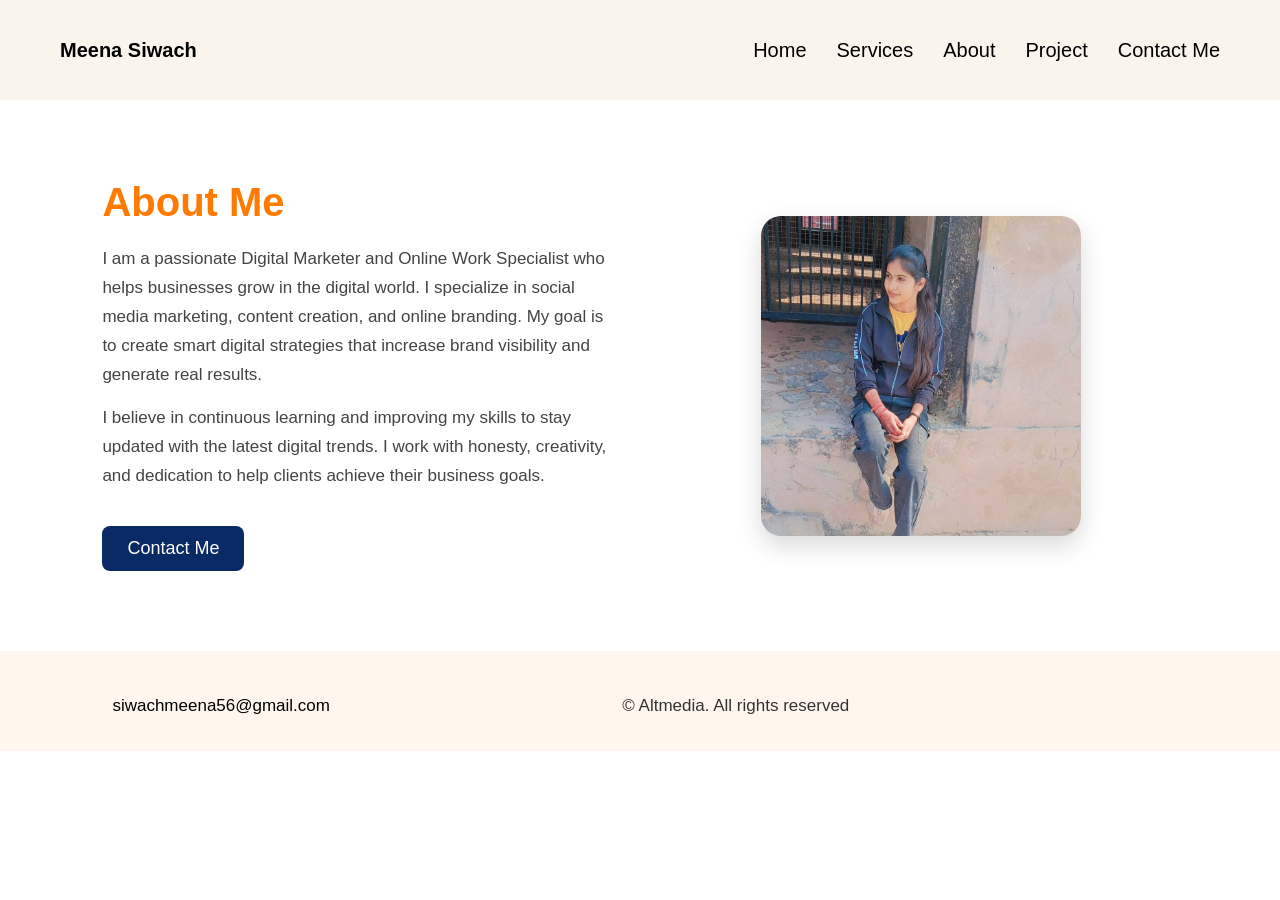
<file: pages/about/index.html>
<!DOCTYPE html>
<html lang="en">

<head>
    <meta charset="UTF-8">
    <meta name="viewport" content="width=device-width, initial-scale=1.0">
    <title>Document</title>
    <link rel="stylesheet" href="/asset/css/about/style.css">
</head>

<body>
    <header class="navbar">
        <div class="logo">
             Meena Siwach
        </div>

        <nav class="nav-links">
            <a href="/index.html">Home</a>
            <a href="/pages/services/index.html">Services</a>
            <a href="/pages/about/index.html">About</a>
            <a href="/pages/project/index.html">Project</a>
            <a href="/pages/contact/index.html">Contact Me</a>
        </nav>

        <div class="menu-icon">☰</div>
    </header>
    <section class="about-section">
        <div class="about-container">

            <div class="about-text">
                <h1>About Me</h1>

                <p>
                    I am a passionate Digital Marketer and Online Work Specialist who helps businesses grow in the
                    digital world.
                    I specialize in social media marketing, content creation, and online branding. My goal is to create
                    smart
                    digital strategies that increase brand visibility and generate real results.
                </p>

                <p>
                    I believe in continuous learning and improving my skills to stay updated with the latest digital
                    trends.
                    I work with honesty, creativity, and dedication to help clients achieve their business goals.
                </p>

                <button class="about-btn">Contact Me</button>
            </div>
            <div class="about-image">
                <img src="/asset/images/WhatsApp Image 2026-02-28 at 1.45.23 PM.jpeg" alt="My Photo">
            </div>
        </div>
    </section>
 <footer class="footer">
        <div class="footer-container">
            <div class="footer-left">
                <i class="fa-solid fa-envelope"></i>
                <span>siwachmeena56@gmail.com</span>
            </div>

            <div class="footer-center">
                © Altmedia. All rights reserved
            </div>

            <div class="footer-right">
                <a href="linkedin.com/in/meena-siwach-a394483b0"><i class="fa-brands fa-linkedin-in"></i></a>
                <a href="#"><i class="fa-brands fa-instagram"></i></a>
                <a href="#"><i class="fa-brands fa-whatsapp"></i></a>
            </div>

        </div>
    </footer>

</body>

</html>
</file>
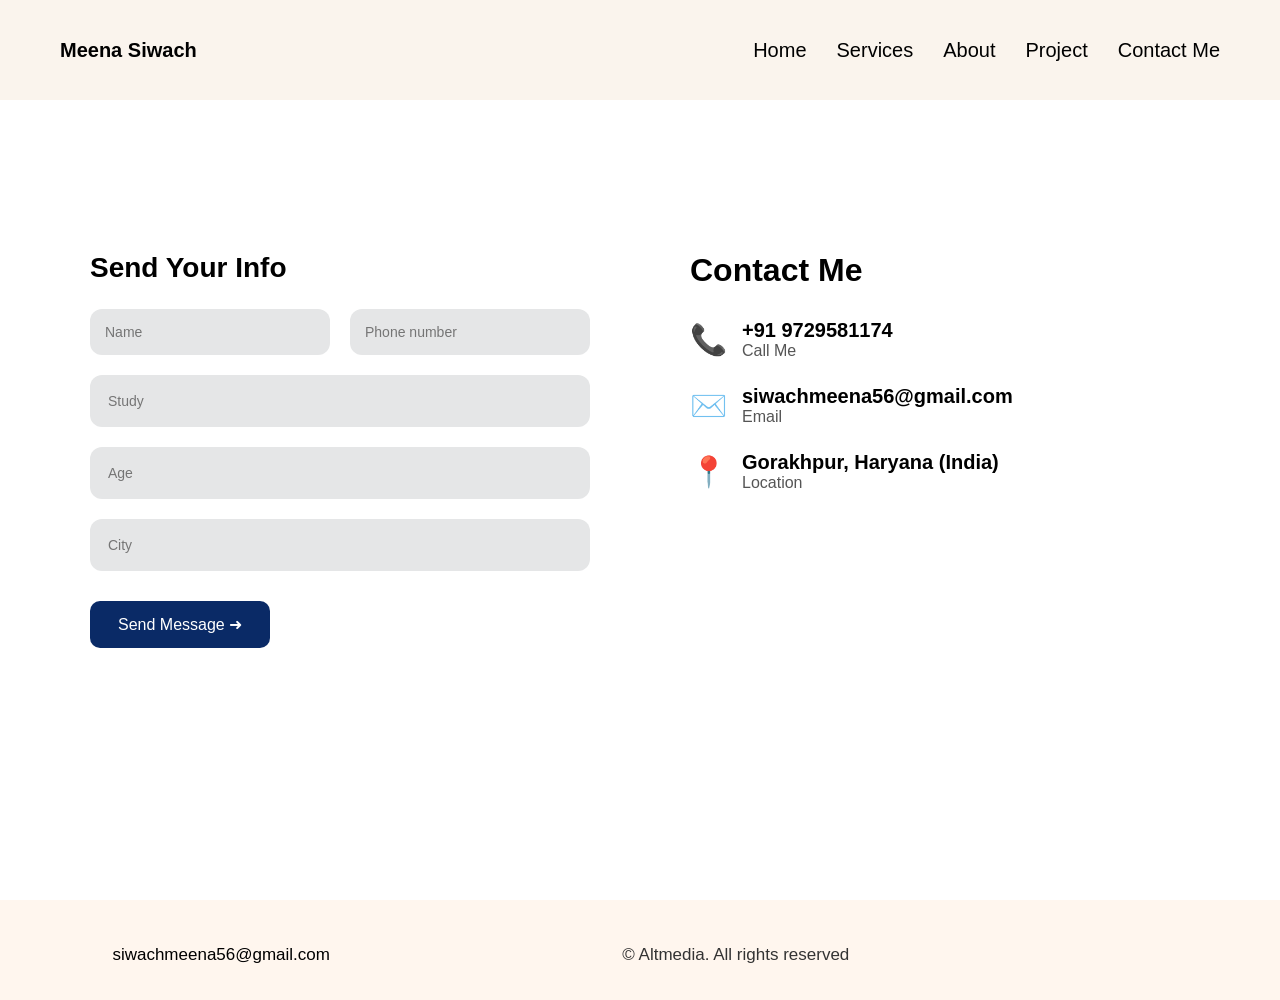
<file: pages/contact/index.html>
<!DOCTYPE html>
<html lang="en">

<head>
    <meta charset="UTF-8">
    <meta name="viewport" content="width=device-width, initial-scale=1.0">
    <title>Document</title>
    <link rel="stylesheet" href="/asset/css/contact/style.css">
</head>

<body>
    <header class="navbar">
        <div class="logo">
          Meena Siwach
        </div>

        <nav class="nav-links">
            <a href="/index.html">Home</a>
            <a href="/pages/services/index.html">Services</a>
            <a href="/pages/about/index.html">About</a>
            <a href="/pages/project/index.html">Project</a>
            <a href="/pages/contact/index.html">Contact Me</a>
        </nav>

        <div class="menu-icon">☰</div>
    </header>
    <section class="contact-section">

        <div class="contact-container">

            <!-- FORM -->
            <div class="contact-form">
                <h2>Send Your Info</h2>

                <div class="form-row">
                    <input type="text" placeholder="Name">
                    <input type="text" placeholder="Phone number">
                </div>

                <div class="form-full">
                    <input type="text" placeholder="Study">
                </div>

                <div class="form-full">
                    <input type="text" placeholder="Age">
                </div>

                <div class="form-full">
                    <input type="text" placeholder="City">
                </div>

                <button class="send-btn">Send Message ➜</button>
            </div>

            <!-- CONTACT INFO -->
            <div class="contact-info">
                <h2>Contact Me</h2>

                <div class="info-box">
                    <span>📞</span>
                    <div class="info-text">
                        <p>+91 9729581174</p>
                        <small>Call Me</small>
                    </div>
                </div>

                <div class="info-box">
                    <span>✉️</span>
                    <div class="info-text">
                        <p>siwachmeena56@gmail.com</p>
                        <small>Email</small>
                    </div>
                </div>

                <div class="info-box">
                    <span>📍</span>
                    <div class="info-text">
                        <p>Gorakhpur, Haryana (India)</p>
                        <small>Location</small>
                    </div>
                </div>
            </div>
        </div>
    </section>
     <footer class="footer">
        <div class="footer-container">
            <div class="footer-left">
                <i class="fa-solid fa-envelope"></i>
                <span>siwachmeena56@gmail.com</span>
            </div>

            <div class="footer-center">
                © Altmedia. All rights reserved
            </div>

            <div class="footer-right">
                <a href="linkedin.com/in/meena-siwach-a394483b0"><i class="fa-brands fa-linkedin-in"></i></a>
                <a href="#"><i class="fa-brands fa-instagram"></i></a>
                <a href="#"><i class="fa-brands fa-whatsapp"></i></a>
            </div>

        </div>
    </footer>
</body>

</html>
</file>
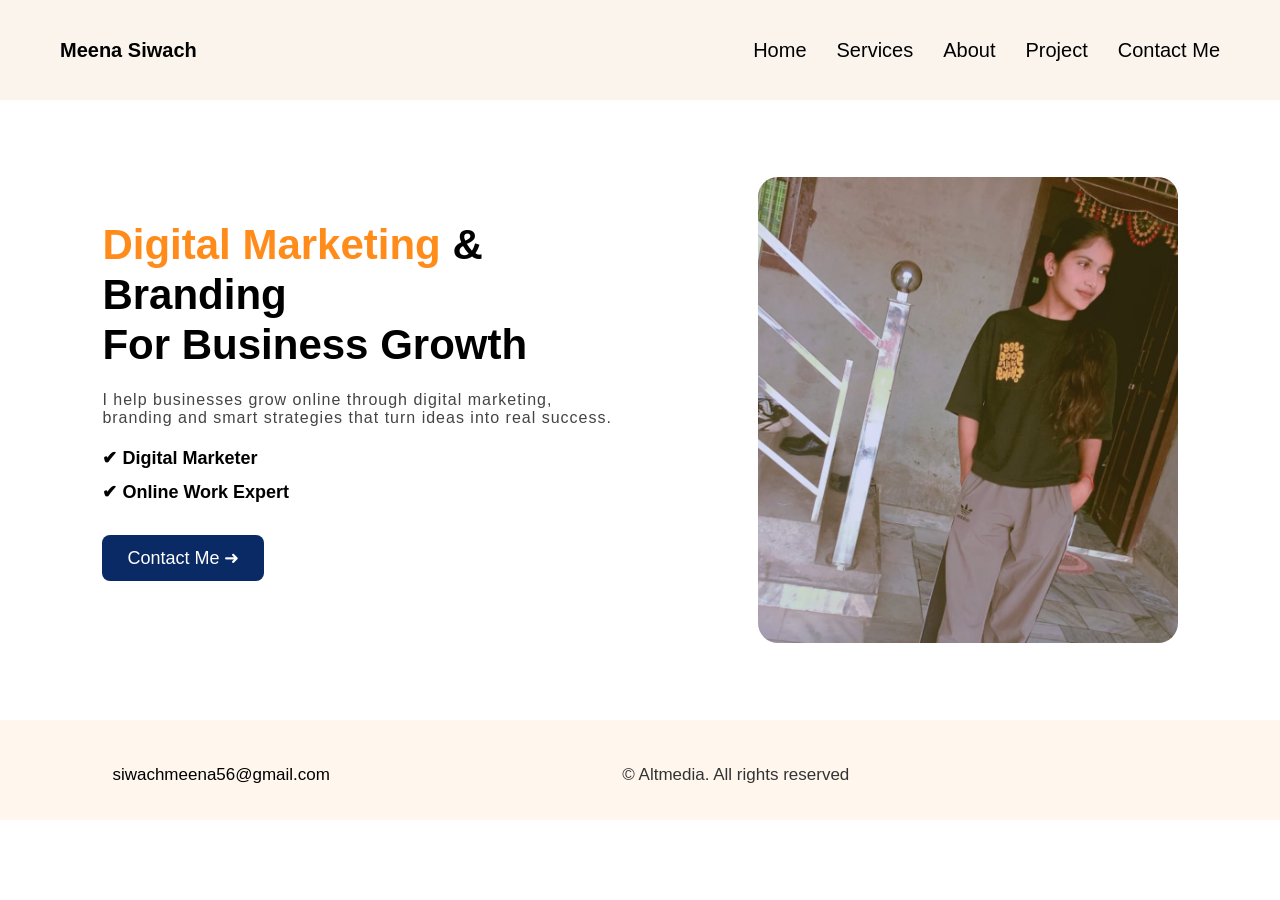
<file: pages/home/index.html>
<!DOCTYPE html>
<html lang="en">
<head>
    <meta charset="UTF-8">
    <meta name="viewport" content="width=device-width, initial-scale=1.0">
    <title>Document</title>
    <link rel="stylesheet" href="/asset/css/home/style.css">
</head>
<body>
     <header class="navbar">
        <div class="logo">
             Meena Siwach
        </div>

        <nav class="nav-links">
           <a href="/index.html">Home</a>
            <a href="/pages/services/index.html">Services</a>
            <a href="/pages/about/index.html">About</a>
            <a href="/pages/project/index.html">Project</a>
            <a href="/pages/contact/index.html">Contact Me</a>
        </nav>

        <div class="menu-icon">☰</div>
    </header>
    <section class="myye">
        <div class="my-content">
            <div class="my-text">
                <h1>
                    <span>Digital Marketing</span> & Branding <br>
                    For Business Growth
                </h1>
                <p class="description">
                    I help businesses grow online through digital marketing, branding and smart strategies that turn
                    ideas into real success.
                </p>
                <div class="checklist">
                    <div class="item">✔ Digital Marketer</div>
                    <div class="item">✔ Online Work Expert</div>
                </div>
                <button class="btn">Contact Me ➜</button>
                <div class="social">
                    <a href="#"><i class="fa-brands fa-instagram"></i></a>
                    <a href="#"><i class="fa-brands fa-whatsapp"></i></a>
                    <a href="#"><i class="fa-brands fa-linkedin-in"></i></a>
                </div>
            </div>
            <div class="meena-image">
                <img src="/asset/images/WhatsApp Image 2026-02-28 at 2.02.38 PM.jpeg" alt="Profile">
            </div>
        </div>
    </section>
     <footer class="footer">
        <div class="footer-container">
            <div class="footer-left">
                <i class="fa-solid fa-envelope"></i>
                <span>siwachmeena56@gmail.com</span>
            </div>

            <div class="footer-center">
                © Altmedia. All rights reserved
            </div>

            <div class="footer-right">
                <a href="linkedin.com/in/meena-siwach-a394483b0"><i class="fa-brands fa-linkedin-in"></i></a>
                <a href="#"><i class="fa-brands fa-instagram"></i></a>
                <a href="#"><i class="fa-brands fa-whatsapp"></i></a>
            </div>

        </div>
    </footer>
</body>
</html>
</file>
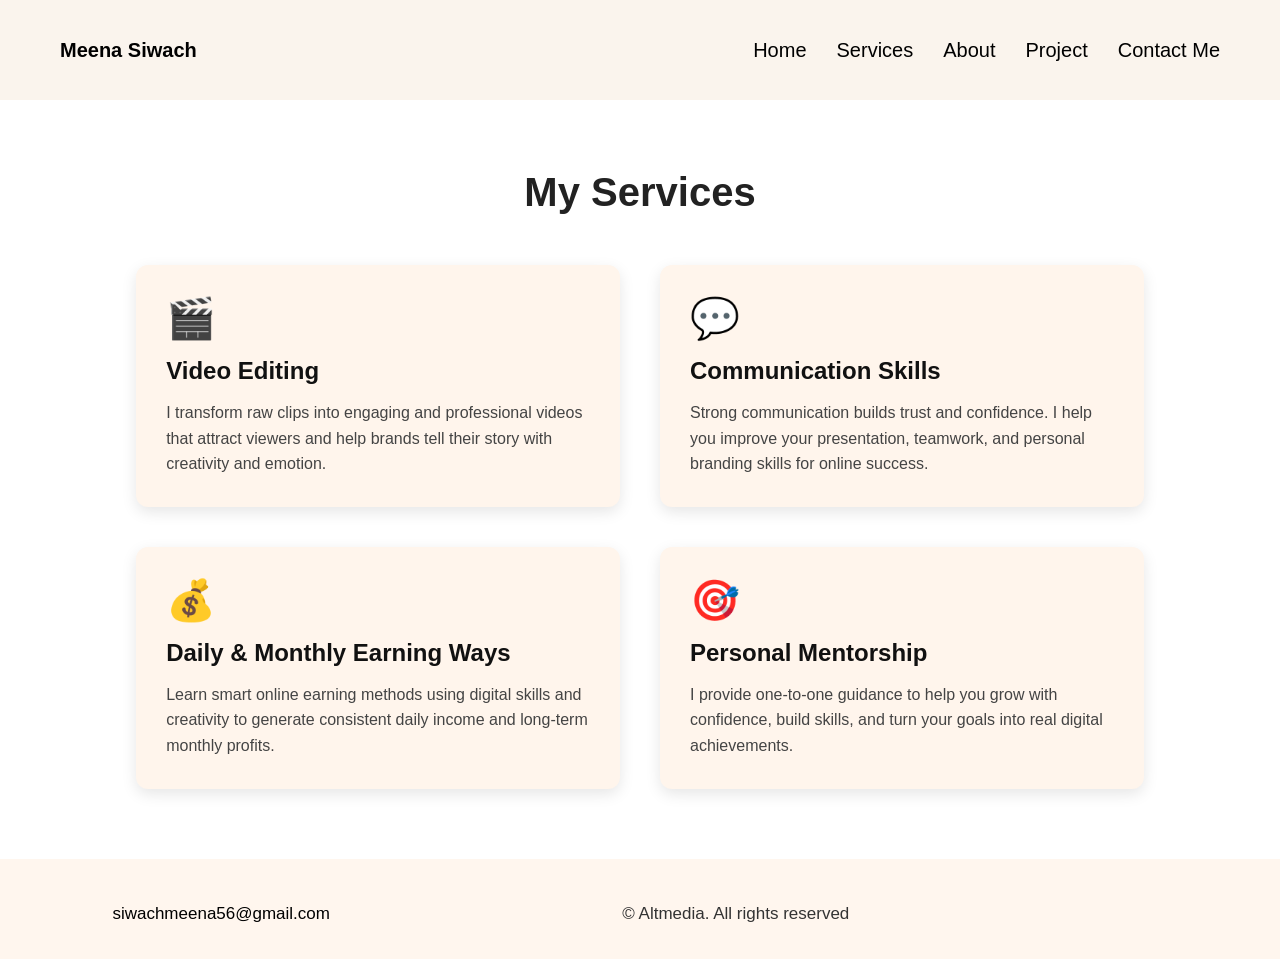
<file: pages/services/index.html>
<!DOCTYPE html>
<html lang="en">

<head>
    <meta charset="UTF-8">
    <meta name="viewport" content="width=device-width, initial-scale=1.0">
    <title>Document</title>
    <link rel="stylesheet" href="/asset/css/services/style.css">
</head>

<body>
    <header class="navbar">
        <div class="logo">
             Meena Siwach
        </div>

        <nav class="nav-links">
            <a href="/index.html">Home</a>
            <a href="/pages/services/index.html">Services</a>
            <a href="/pages/about/index.html">About</a>
            <a href="/pages/project/index.html">Project</a>
            <a href="/pages/contact/index.html">Contact Me</a>
        </nav>

        <div class="menu-icon">☰</div>
    </header>

    <section class="services-section">
        <h1 class="services-title">My Services</h1>

        <div class="services-container">

            <div class="service-box">
                <div class="icon">🎬</div>
                <h2>Video Editing</h2>
                <p>
                    I transform raw clips into engaging and professional videos that attract
                    viewers and help brands tell their story with creativity and emotion.
                </p>
            </div>

            <div class="service-box">
                <div class="icon">💬</div>
                <h2>Communication Skills</h2>
                <p>
                    Strong communication builds trust and confidence. I help you improve your
                    presentation, teamwork, and personal branding skills for online success.
                </p>
            </div>

            <div class="service-box">
                <div class="icon">💰</div>
                <h2>Daily & Monthly Earning Ways</h2>
                <p>
                    Learn smart online earning methods using digital skills and creativity to
                    generate consistent daily income and long-term monthly profits.
                </p>
            </div>

            <div class="service-box">
                <div class="icon">🎯</div>
                <h2>Personal Mentorship</h2>
                <p>
                    I provide one-to-one guidance to help you grow with confidence, build skills,
                    and turn your goals into real digital achievements.
                </p>
            </div>

        </div>
    </section>
     <footer class="footer">
        <div class="footer-container">
            <div class="footer-left">
                <i class="fa-solid fa-envelope"></i>
                <span>siwachmeena56@gmail.com</span>
            </div>

            <div class="footer-center">
                © Altmedia. All rights reserved
            </div>

            <div class="footer-right">
                <a href="linkedin.com/in/meena-siwach-a394483b0"><i class="fa-brands fa-linkedin-in"></i></a>
                <a href="#"><i class="fa-brands fa-instagram"></i></a>
                <a href="#"><i class="fa-brands fa-whatsapp"></i></a>
            </div>

        </div>
    </footer>
</body>

</html>
</file>
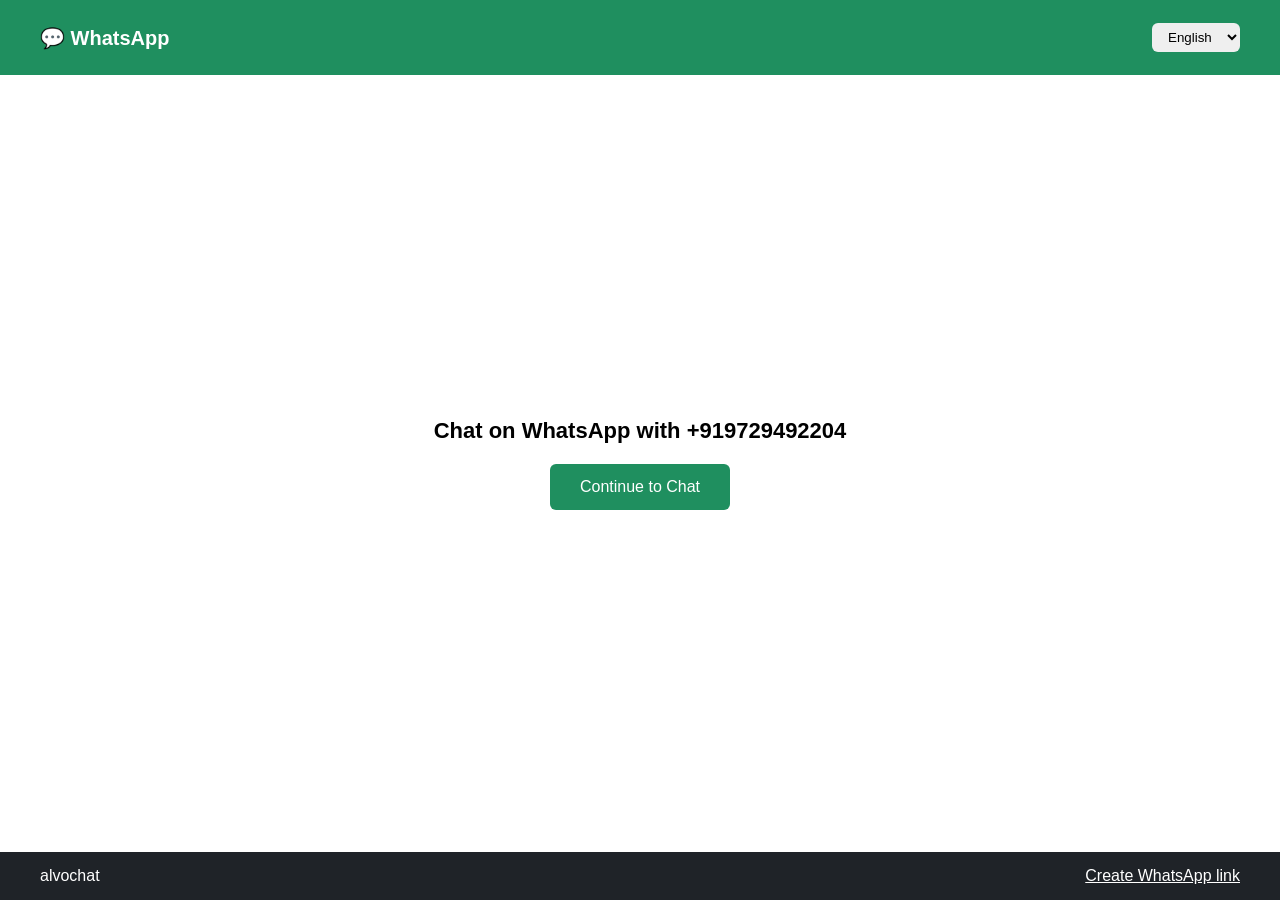
<file: pages/whatsapp page.html/index.html>
<!DOCTYPE html>
<html lang="en">

<head>
    <meta charset="UTF-8">
    <meta name="viewport" content="width=device-width, initial-scale=1.0">
    <title>Document</title>
    <link rel="stylesheet" href="/asset/css/whatsapp page.html/style.css">
</head>

<body>
    <div class="page-2">
        <div class="header-2">
            <div class="header-left-2">
                💬 WhatsApp
            </div>
            <div class="header-right-2">
                <select>
                    <option>English</option>
                    <option>Hindi</option>
                </select>
            </div>
        </div>

        <!-- MAIN CENTER -->
        <div class="main-2">
            <div class="content-2">
                <h2>Chat on WhatsApp with +919729492204</h2>
                <a href="https://wa.me/919729581174" target="_blank">
                    <button class="chat-btn-2">Continue to Chat</button>
                </a>
            </div>
        </div>

        <!-- FOOTER -->
        <div class="footer-2">
            <div>alvochat</div>
            <div><a href="#" style="color:white;">Create WhatsApp link</a></div>
        </div>

    </div>
</body>

</html>
</file>
<file: asset/css/about/style.css>
* {
    margin: 0;
    padding: 0;
    box-sizing: border-box;
    font-family: Arial, sans-serif;
}

.navbar {
    display: flex;
    justify-content: space-between;
    align-items: center;
    padding: 15px 60px;
    background: #faf4ed;
    height: 100px;
}

.logo {
    font-size: 20px;
    font-weight: bold;
}

.nav-links {
    display: flex;
    align-items: center;
    gap: 30px;
}

.nav-links a {
    text-decoration: none;
    color: #000;
    font-size: 20px;
}

.theme {
    font-size: 18px;
    cursor: pointer;
}

.menu-icon {
    display: none;
    font-size: 24px;
    cursor: pointer;
}

@media (max-width: 768px) {
    .nav-links {
        display: none;
    }

    .menu-icon {
        display: block;
    }
}
 
.about-section{
  padding:80px 8%;
  background:#fff;
}

.about-container{
  display:flex;
  align-items:center;
  justify-content:space-between;
  gap:50px;
  flex-wrap:wrap;
}

.about-text{
  flex:1;
  min-width:280px;
}

.about-text h1{
  font-size:40px;
  color:#ff7a00;
  margin-bottom:20px;
}

.about-text p{
  font-size:17px;
  line-height:1.7;
  color:#444;
  margin-bottom:15px;
}

.about-btn{
  margin-top:20px;
  padding:12px 25px;
  background:#0a2a66;
  color:#fff;
  border:none;
  border-radius:8px;
  font-size:18px;
  cursor:pointer;
}

.about-image{
  flex:1;
  display:flex;
  justify-content:center;
}

.about-image img{
  width:320px;
  height:320px;
  object-fit:cover;
  border-radius:20px;
  box-shadow:0 10px 25px rgba(0,0,0,0.15);
}

/* Mobile Responsive */
@media(max-width:768px){
  .about-container{
    flex-direction:column-reverse;
    text-align:center;
  }

  .about-text h1{
    font-size:32px;
  }

  .about-image img{
    width:260px;
    height:260px;
  }
}

@media(max-width:480px){
  .about-text p{
    font-size:15px;
  }

  .about-image img{
    width:230px;
    height:230px;
  }
}

.footer{
  background:#fff6ee;
     padding: 45px 8%;
    height: 100px;
}

.footer-container{
  display:flex;
  justify-content:space-between;
  align-items:center;
  flex-wrap:wrap;
  gap:15px;
}

/* Left */
.footer-left{
  display:flex;
  align-items:center;
  gap:10px;
  font-size:17px;
}

.footer-left i{
  color:#ff8c1a;
  font-size:18px;
}

/* Center */
.footer-center{
  font-size:17px;
  color:#333;
}

/* Right */
.footer-right{
  display:flex;
  gap:18px;
}

.footer-right a{
  color:#000;
  font-size:18px;
  transition:0.3s;
}

.footer-right a:hover{
  color:#ff8c1a;
}

/* Responsive */
@media(max-width:768px){
  .footer-container{
    flex-direction:column;
    text-align:center;
  }

  .footer-left,
  .footer-right{
    justify-content:center;
  }
}
</file>
<file: asset/css/contact/style.css>
* {
    margin: 0;
    padding: 0;
    box-sizing: border-box;
    font-family: Arial, sans-serif;
}

.navbar {
    display: flex;
    justify-content: space-between;
    align-items: center;
    padding: 15px 60px;
    background: #faf4ed;
    height: 100px;
    position: fixed;
    top: 0;
    z-index: 999;
    width: 100%;
}

.logo {
    font-size: 20px;
    font-weight: bold;
}

.nav-links {
    display: flex;
    align-items: center;
    gap: 30px;
}

.nav-links a {
    text-decoration: none;
    color: #000;
    font-size: 20px;
}

.theme {
    font-size: 18px;
    cursor: pointer;
}

.menu-icon {
    display: none;
    font-size: 24px;
    cursor: pointer;
}

@media (max-width: 768px) {
    .nav-links {
        display: none;
    }

    .menu-icon {
        display: block;
    }
}


.contact-section {
    min-height: 100vh;
    padding: 100px 5%;
    display: flex;
    justify-content: center;
    align-items: center;
}

.contact-container {
    display: flex;
    justify-content: center;
    align-items: flex-start;
    gap: 100px;
    width: 100%;
    max-width: 1100px;
}

.contact-form {
    flex: 1;
}

.contact-form h2 {
    font-size: 28px;
    margin-bottom: 25px;
}


.form-row {
    display: flex;
    gap: 20px;
    margin-bottom: 20px;
}

.form-row input {
    width: 100%;
    padding: 15px;
    border: none;
    border-radius: 12px;
    background: #e5e6e7;
    outline: none;
    font-size: 14px;
}

.form-full {
    margin-bottom: 20px;
}

.form-full input {
    width: 100%;
    padding: 18px;
    border: none;
    border-radius: 12px;
    background: #e5e6e7;
    outline: none;
    font-size: 14px;
}

/* Button */
.send-btn {
    margin-top: 10px;
    padding: 14px 28px;
    background: #0a2a66;
    color: white;
    border: none;
    border-radius: 10px;
    font-size: 16px;
    cursor: pointer;
}

/* RIGHT (Contact info) */
.contact-info {
    flex: 1;
}

.contact-info h2 {
    font-size: 32px;
    margin-bottom: 30px;
}

.info-box {
    display: flex;
    align-items: center;
    margin-bottom: 25px;
    gap: 15px;
}

.info-box span {
    font-size: 30px;
    color: #ff8c1a;
}

.info-text p {
    font-size: 20px;
    font-weight: 600;
}

.info-text small {
    color: #555;
    font-size: 16px;
}

/* Responsive */
@media(max-width:900px) {
    .contact-container {
        flex-direction: column;
        align-items: center;
    }

    .form-row {
        flex-direction: column;
    }

    .contact-form,
    .contact-info {
        width: 100%;
    }

    .contact-form h2,
    .contact-info h2 {
        text-align: center;
    }
}

.footer{
  background:#fff6ee;
     padding: 45px 8%;
    height: 100px;
}

.footer-container{
  display:flex;
  justify-content:space-between;
  align-items:center;
  flex-wrap:wrap;
  gap:15px;
}

/* Left */
.footer-left{
  display:flex;
  align-items:center;
  gap:10px;
  font-size:17px;
}

.footer-left i{
  color:#ff8c1a;
  font-size:18px;
}

/* Center */
.footer-center{
  font-size:17px;
  color:#333;
}

/* Right */
.footer-right{
  display:flex;
  gap:18px;
}

.footer-right a{
  color:#000;
  font-size:18px;
  transition:0.3s;
}

.footer-right a:hover{
  color:#ff8c1a;
}

/* Responsive */
@media(max-width:768px){
  .footer-container{
    flex-direction:column;
    text-align:center;
  }

  .footer-left,
  .footer-right{
    justify-content:center;
  }
}
</file>
<file: asset/css/home/style.css>
* {
    margin: 0;
    padding: 0;
    box-sizing: border-box;
    font-family: Arial, sans-serif;
}

.navbar {
    display: flex;
    justify-content: space-between;
    align-items: center;
    padding: 15px 60px;
    background: #faf4ed;
    height: 100px;
    position: fixed;
    top: 0;
    z-index: 999;
    width: 100%;
}

.logo {
    font-size: 20px;
    font-weight: bold;
}

.nav-links {
    display: flex;
    align-items: center;
    gap: 30px;
}

.nav-links a {
    text-decoration: none;
    color: #000;
    font-size: 20px;
}

.nav-links a:hover{
    color:#ff8c1a ;
}

.theme {
    font-size: 18px;
    cursor: pointer;
}

.menu-icon {
    display: none;
    font-size: 24px;
    cursor: pointer;
}

@media (max-width: 768px) {
    .nav-links {
        display: none;
    }

    .menu-icon {
        display: block;
    }
}

.myye {
    padding: 6vw 8%;
    margin-top: 100px;
}

.my-content {
    display: flex;
    justify-content: space-between;
    align-items: center;
    gap: 3rem;
    flex-wrap: wrap;
}

.my-text {
    flex: 1 1 320px;
    max-width: 520px;
}

.my-text h1 {
    font-size: clamp(26px, 4vw, 42px);
    line-height: 1.2;
}

.my-text h1 span {
    color: #ff8c1a;
}

.description {
    margin: 20px 0;
    color: #444;
    letter-spacing: 1px;
}

.checklist .item {
    margin: 12px 0;
    font-weight: 600;
    font-size: 18px;
}

.btn {
    margin-top: 20px;
    padding: 12px 25px;
    background: #0a2a66;
    color: #fff;
    border: none;
    border-radius: 8px;
    cursor: pointer;
    font-size: 18px;
}
.btn:hover{
    background:  #ff8c1a;
    color: white;
}

.social {
    margin-top: 20px;
    display: flex;
    gap: 25px;
    font-size: 28px;
      
}

.social a {
  transition:0.3s;
}

.meena-image {
    flex: 1 1 350px;
    max-width: 420px;
}

.meena-image img {
    width: 100%;
    aspect-ratio: 2.7 / 3;
    object-fit: cover;
    border-radius: 20px;
    display: block;
}


@media (max-width: 768px) {
    .my-content {
        flex-direction: column;
        text-align: center;
    }

    .social {
        justify-content: center;
    }

    .meena-image {
        max-width: 320px;
    }
}

@media (max-width: 480px) {
    .my-text h1 {
        font-size: 26px;
    }

    .meena-image {
        max-width: 320px;
    }

    .btn {
        font-size: 16px;
    }
}

.services-section {
    padding: 70px 8%;
}

.services-title {
    text-align: center;
    font-size: 40px;
    margin-bottom: 50px;
    color: #222;
}

.services-container {
    display: flex;
    flex-wrap: wrap;
    justify-content: center;
    gap: 40px;
}

.service-box {
    background: #fff5ec;
    width: 45%;
    padding: 30px;
    border-radius: 12px;
    box-shadow: 0 5px 15px rgba(0, 0, 0, 0.1);
    transition: 0.3s;
}

.service-box:hover {
    transform: translateY(-5px);
}

.service-box .icon {
    font-size: 40px;
    margin-bottom: 15px;
}

.service-box h2 {
    font-size: 24px;
    margin-bottom: 15px;
    color: #111;
}

.service-box p {
    font-size: 16px;
    line-height: 1.6;
    color: #444;
}

/* Tablet */
@media(max-width:900px) {
    .service-box {
        width: 100%;
    }
}

/* Mobile */
@media(max-width:500px) {
    .services-title {
        font-size: 30px;
    }

    .service-box {
        padding: 20px;
    }

    .service-box h2 {
        font-size: 20px;
    }

    .service-box p {
        font-size: 15px;
    }
}

.about-section {
    padding: 80px 8%;
    background: #fff;
    height: 600px;
}

.about-container {
    display: flex;
    align-items: center;
    justify-content: space-between;
    gap: 50px;
    flex-wrap: wrap;
}

.about-text {
    flex: 1;
    min-width: 280px;
}

.about-text h1 {
    font-size: 40px;
    color: #ff7a00;
    margin-bottom: 20px;
}

.about-text p {
    font-size: 17px;
    line-height: 1.7;
    color: #444;
    margin-bottom: 15px;
}

.about-btn {
    margin-top: 20px;
    padding: 12px 25px;
    background: #0a2a66;
    color: #fff;
    border: none;
    border-radius: 8px;
    font-size: 18px;
    cursor: pointer;
}

.about-image {
    flex: 1;
    display: flex;
    justify-content: center;
}

.about-image img {
    width: 320px;
    height: 320px;
    object-fit: cover;
    border-radius: 20px;
    box-shadow: 0 10px 25px rgba(0, 0, 0, 0.15);
}

/* Mobile Responsive */
@media(max-width:768px) {
    .about-container {
        flex-direction: column-reverse;
        text-align: center;
    }

    .about-text h1 {
        font-size: 32px;
    }

    .about-image img {
        width: 260px;
        height: 260px;
    }
}

@media(max-width:480px) {
    .about-text p {
        font-size: 15px;
    }

    .about-image img {
        width: 230px;
        height: 230px;
    }
}

.projects-section {
    padding: 70px 8%;
}

/* Heading */
.projects-title {
    text-align: center;
    font-size: 40px;
    margin-bottom: 10px;
}

.projects-subtitle {
    text-align: center;
    color: #555;
    margin-bottom: 50px;
}

.projects-container {
    display: flex;
    flex-wrap: wrap;
    justify-content: center;
    gap: 30px;
}

.project-card {
    background: #fff5ec;
    width: 30%;
    border-radius: 15px;
    overflow: hidden;
    box-shadow: 0 5px 15px rgba(0, 0, 0, 0.1);
    transition: 0.3s;
}

.project-card:hover {
    transform: translateY(-5px);
}

.project-card img {
    width: 100%;
    height: 200px;
    object-fit: cover;
}

.project-content {
    padding: 20px;
}

.project-content h2 {
    font-size: 20px;
    margin-bottom: 10px;
}

.project-content p {
    font-size: 14px;
    line-height: 1.6;
    margin-bottom: 15px;
    color: #444;
}

.project-content a {
    text-decoration: none;
    background: #0a2a66;
    color: white;
    padding: 10px 20px;
    border-radius: 6px;
    display: inline-block;
}

@media(max-width:900px) {
    .project-card {
        width: 45%;
    }
}

@media(max-width:500px) {
    .projects-title {
        font-size: 30px;
    }

    .projects-section {
        margin-top: 200px;
    }

    .project-card {
        width: 100%;
    }

    .project-card img {
        height: 180px;
    }
}

.contact-section {
    min-height: 100vh;
    padding: 100px 5%;
    display: flex;
    justify-content: center;
    align-items: center;
}

.contact-container {
    display: flex;
    justify-content: center;
    align-items: flex-start;
    gap: 100px;
    width: 100%;
    max-width: 1100px;
}

.contact-form {
    flex: 1;
}

.contact-form h2 {
    font-size: 28px;
    margin-bottom: 25px;
}


.form-row {
    display: flex;
    gap: 20px;
    margin-bottom: 20px;
}

.form-row input {
    width: 100%;
    padding: 15px;
    border: none;
    border-radius: 12px;
    background: #e5e6e7;
    outline: none;
    font-size: 14px;
}

.form-full {
    margin-bottom: 20px;
}

.form-full input {
    width: 100%;
    padding: 18px;
    border: none;
    border-radius: 12px;
    background: #e5e6e7;
    outline: none;
    font-size: 14px;
}

/* Button */
.send-btn {
    margin-top: 10px;
    padding: 14px 28px;
    background: #0a2a66;
    color: white;
    border: none;
    border-radius: 10px;
    font-size: 16px;
    cursor: pointer;
}

/* RIGHT (Contact info) */
.contact-info {
    flex: 1;
}

.contact-info h2 {
    font-size: 32px;
    margin-bottom: 30px;
}

.info-box {
    display: flex;
    align-items: center;
    margin-bottom: 25px;
    gap: 15px;
}

.info-box span {
    font-size: 30px;
    color: #ff8c1a;
}

.info-text p {
    font-size: 20px;
    font-weight: 600;
}

.info-text small {
    color: #555;
    font-size: 16px;
}

/* Responsive */
@media(max-width:900px) {
    .contact-container {
        flex-direction: column;
        align-items: center;
    }

    .form-row {
        flex-direction: column;
    }

    .contact-form,
    .contact-info {
        width: 100%;
    }

    .contact-form h2,
    .contact-info h2 {
        text-align: center;
    }
}

.footer{
  background:#fff6ee;
     padding: 45px 8%;
    height: 100px;
}

.footer-container{
  display:flex;
  justify-content:space-between;
  align-items:center;
  flex-wrap:wrap;
  gap:15px;
}

/* Left */
.footer-left{
  display:flex;
  align-items:center;
  gap:10px;
  font-size:17px;
}

.footer-left i{
  color:#ff8c1a;
  font-size:18px;
}

/* Center */
.footer-center{
  font-size:17px;
  color:#333;
}

/* Right */
.footer-right{
  display:flex;
  gap:18px;
}

.footer-right a{
  color:#000;
  font-size:18px;
  transition:0.3s;
}

.footer-right a:hover{
  color:#ff8c1a;
}

/* Responsive */
@media(max-width:768px){
  .footer-container{
    flex-direction:column;
    text-align:center;
  }

  .footer-left,
  .footer-right{
    justify-content:center;
  }
}
</file>
<file: asset/css/services/style.css>
* {
    margin: 0;
    padding: 0;
    box-sizing: border-box;
    font-family: Arial, sans-serif;
}

.navbar {
    display: flex;
    justify-content: space-between;
    align-items: center;
    padding: 15px 60px;
    background: #faf4ed;
    height: 100px;
    position: sticky;
}

.logo {
    font-size: 20px;
    font-weight: bold;
}

.nav-links {
    display: flex;
    align-items: center;
    gap: 30px;
}

.nav-links a {
    text-decoration: none;
    color: #000;
    font-size: 20px;
}

.theme {
    font-size: 18px;
    cursor: pointer;
}

.menu-icon {
    display: none;
    font-size: 24px;
    cursor: pointer;
}

@media (max-width: 768px) {
    .nav-links {
        display: none;
    }

    .menu-icon {
        display: block;
    }
}

.services-section{
  padding:70px 8%;
}

.services-title{
  text-align:center;
  font-size:40px;
  margin-bottom:50px;
  color:#222;
}

.services-container{
  display:flex;
  flex-wrap:wrap;
  justify-content:center;
  gap:40px;
}

.service-box{
  background:#fff5ec;
  width:45%;
  padding:30px;
  border-radius:12px;
  box-shadow:0 5px 15px rgba(0,0,0,0.1);
  transition:0.3s;
}

.service-box:hover{
  transform:translateY(-5px);
}

.service-box .icon{
  font-size:40px;
  margin-bottom:15px;
}

.service-box h2{
  font-size:24px;
  margin-bottom:15px;
  color:#111;
}

.service-box p{
  font-size:16px;
  line-height:1.6;
  color:#444;
}

/* Tablet */
@media(max-width:900px){
  .service-box{
    width:100%;
  }
}

/* Mobile */
@media(max-width:500px){
  .services-title{
    font-size:30px;
  }

  .service-box{
    padding:20px;
  }

  .service-box h2{
    font-size:20px;
  }

  .service-box p{
    font-size:15px;
  }
}

.footer{
  background:#fff6ee;
     padding: 45px 8%;
    height: 100px;
}

.footer-container{
  display:flex;
  justify-content:space-between;
  align-items:center;
  flex-wrap:wrap;
  gap:15px;
}

/* Left */
.footer-left{
  display:flex;
  align-items:center;
  gap:10px;
  font-size:17px;
}

.footer-left i{
  color:#ff8c1a;
  font-size:18px;
}

/* Center */
.footer-center{
  font-size:17px;
  color:#333;
}

/* Right */
.footer-right{
  display:flex;
  gap:18px;
}

.footer-right a{
  color:#000;
  font-size:18px;
  transition:0.3s;
}

.footer-right a:hover{
  color:#ff8c1a;
}

/* Responsive */
@media(max-width:768px){
  .footer-container{
    flex-direction:column;
    text-align:center;
  }

  .footer-left,
  .footer-right{
    justify-content:center;
  }
}
</file>
<file: asset/css/whatsapp page.html/style.css>
* {
    margin: 0;
    padding: 0;
    box-sizing: border-box;
    font-family: Arial, sans-serif;
}

.page-2{
  min-height:100vh;
  display:flex;
  flex-direction:column;
}

/* HEADER */
.header-2{
  background:#1f8f5f;
  color:#fff;
  padding:12px 40px;
  display:flex;
  height: 75px;
  justify-content:space-between;
  align-items:center;
}

.header-left-2{
  display:flex;
  align-items:center;
  gap:10px;
  font-size:20px;
  font-weight:bold;
}

.header-right-2 select{
  padding:6px 12px;
  border-radius:6px;
  border:none;
}

/* CENTER CONTENT */
.main-2{
  flex:1;   /* THIS MAKES IT FULL HEIGHT */
  display:flex;
  justify-content:center;
  align-items:center;
  text-align:center;
}

.content-2 h2{
  font-size:22px;
  margin-bottom:20px;
}

.chat-btn-2{
  background:#1f8f5f;
  color:white;
  padding:14px 30px;
  border:none;
  border-radius:6px;
  font-size:16px;
  cursor:pointer;
}

/* FOOTER */
.footer-2{
  background:#1f2328;
  color:white;
  padding:15px 40px;
  display:flex;
  justify-content:space-between;
  align-items:center;
}

/* RESPONSIVE */
@media(max-width:600px){
  .header-2, .footer-2{
    padding:12px 15px;
  }

  .content-2 h2{
    font-size:18px;
  }

  .footer-2{
    flex-direction:column;
    gap:10px;
  }
}
</file>
